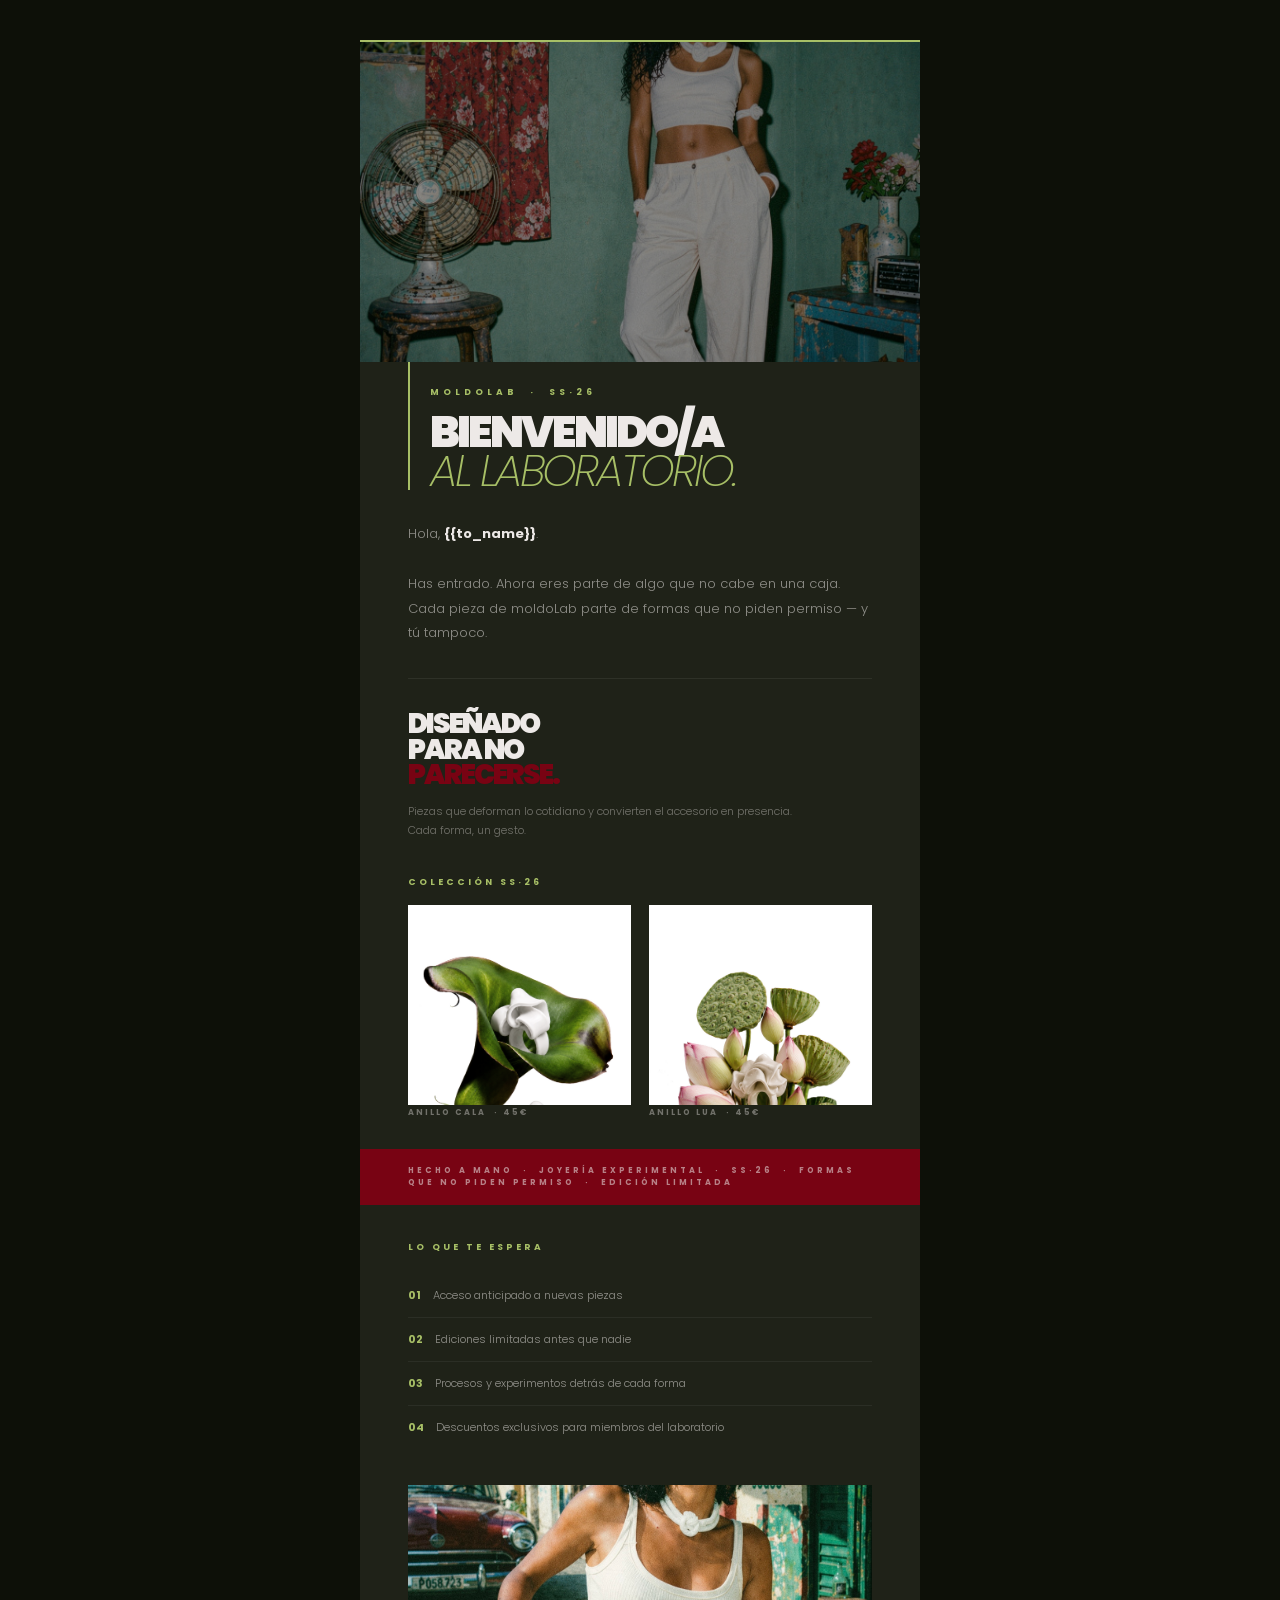
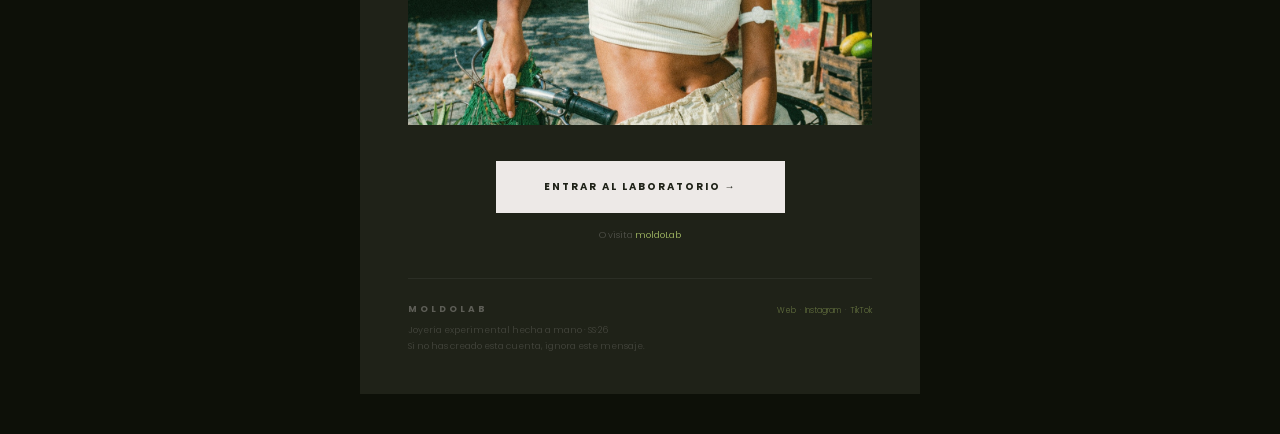
<file: email-template.html>
﻿<!DOCTYPE html>
<html lang="es">
<head>
  <meta charset="UTF-8">
  <meta name="viewport" content="width=device-width,initial-scale=1">
  <link href="https://fonts.googleapis.com/css2?family=Poppins:ital,wght@0,200;0,300;0,400;0,600;0,700;0,800;0,900;1,200;1,300&display=swap" rel="stylesheet">
  <style>
    @import url('https://fonts.googleapis.com/css2?family=Poppins:ital,wght@0,200;0,300;0,400;0,600;0,700;0,800;0,900;1,200;1,300&display=swap');
  </style>
</head>

<!--
  ╔══════════════════════════════════════════════════════╗
  ║  INSTRUCCIONES                                       ║
  ║  Sustituye https://rafaelpalacios21.github.io/WEB-MOLDO por tu URL de GitHub Pages:      ║
  ║  Ejemplo: https://tunombre.github.io/moldolab        ║
  ╚══════════════════════════════════════════════════════╝
-->

<body style="margin:0;padding:0;background:#0d1008;font-family:'Poppins',Helvetica,Arial,sans-serif;">

<!-- WRAPPER -->
<table width="100%" cellpadding="0" cellspacing="0" bgcolor="#0d1008" style="background:#0d1008;padding:0;">
<tr><td align="center" style="padding:40px 16px;">

<!-- CARD -->
<table width="560" cellpadding="0" cellspacing="0" style="max-width:560px;width:100%;background:#1F2218;border-top:2px solid #A7BF66;">


  <!-- ══ HERO ══ -->
  <tr>
    <td style="padding:0;position:relative;line-height:0;">
      <!-- Hero image: una de las fotos de ambiente 1-12 -->
      <img src="https://rafaelpalacios21.github.io/WEB-MOLDO/assets/1.jpg"
           width="560" alt="moldoLab SS·26"
           style="width:100%;max-width:560px;height:320px;object-fit:cover;display:block;filter:brightness(0.55);">
      <!-- Overlay text sobre la imagen -->
    </td>
  </tr>

  <!-- Texto sobre hero (separado para compatibilidad email) -->
  <tr>
    <td style="background:#1F2218;padding:0 48px 0;">
      <table width="100%" cellpadding="0" cellspacing="0">
        <tr>
          <td style="border-left:2px solid #A7BF66;padding:24px 0 0 20px;margin-top:-60px;">
            <p style="font-family:'Poppins',Helvetica,sans-serif;font-size:9px;font-weight:700;letter-spacing:4px;text-transform:uppercase;color:#A7BF66;margin:0 0 14px;">MOLDOLAB &nbsp;·&nbsp; SS·26</p>
            <h1 style="font-family:'Poppins',Helvetica,sans-serif;font-size:44px;font-weight:900;letter-spacing:-3px;line-height:0.88;text-transform:uppercase;color:#EDE9E7;margin:0;">
              BIENVENIDO/A<br>
              <span style="font-weight:200;font-style:italic;color:#A7BF66;">al laboratorio.</span>
            </h1>
          </td>
        </tr>
      </table>
    </td>
  </tr>


  <!-- ══ SALUDO ══ -->
  <tr>
    <td style="padding:32px 48px 0;">
      <p style="font-family:'Poppins',Helvetica,sans-serif;font-size:13px;font-weight:300;line-height:1.9;color:rgba(237,233,231,0.55);margin:0;">
        Hola, <strong style="font-weight:700;color:#EDE9E7;">{{to_name}}</strong>.<br><br>
        Has entrado. Ahora eres parte de algo que no cabe en una caja. Cada pieza de moldoLab parte de formas que no piden permiso — y tú tampoco.
      </p>
    </td>
  </tr>


  <!-- ══ DIVISOR ══ -->
  <tr>
    <td style="padding:32px 48px 0;">
      <div style="height:1px;background:rgba(237,233,231,0.07);"></div>
    </td>
  </tr>


  <!-- ══ CLAIM TIPOGRÁFICO ══ -->
  <tr>
    <td style="padding:32px 48px 0;">
      <h2 style="font-family:'Poppins',Helvetica,sans-serif;font-size:28px;font-weight:900;letter-spacing:-2px;line-height:0.92;text-transform:uppercase;color:#EDE9E7;margin:0;">
        DISEÑADO<br>PARA NO<br><em style="font-style:normal;color:#780313;">PARECERSE.</em>
      </h2>
      <p style="font-family:'Poppins',Helvetica,sans-serif;font-size:11px;font-weight:300;color:rgba(237,233,231,0.4);margin:14px 0 0;line-height:1.7;">
        Piezas que deforman lo cotidiano y convierten el accesorio en presencia.<br>Cada forma, un gesto.
      </p>
    </td>
  </tr>


  <!-- ══ GRID PRODUCTOS (2 imágenes) ══ -->
  <tr>
    <td style="padding:36px 48px 0;">
      <p style="font-family:'Poppins',Helvetica,sans-serif;font-size:9px;font-weight:700;letter-spacing:3px;text-transform:uppercase;color:#A7BF66;margin:0 0 16px;">COLECCIÓN SS·26</p>
      <table width="100%" cellpadding="0" cellspacing="0">
        <tr>
          <td width="49%" style="padding-right:4px;line-height:0;">
            <img src="https://rafaelpalacios21.github.io/WEB-MOLDO/assets/anilloCALA.jpg"
                 width="100%" alt="Anillo CALA"
                 style="width:100%;height:200px;object-fit:cover;display:block;filter:grayscale(15%);">
            <p style="font-family:'Poppins',Helvetica,sans-serif;font-size:8px;font-weight:700;letter-spacing:2px;text-transform:uppercase;color:rgba(237,233,231,0.4);margin:8px 0 0;">ANILLO CALA &nbsp;· 45€</p>
          </td>
          <td width="2%"></td>
          <td width="49%" style="padding-left:4px;line-height:0;">
            <img src="https://rafaelpalacios21.github.io/WEB-MOLDO/assets/AnilloLUA.jpg"
                 width="100%" alt="Anillo LUA"
                 style="width:100%;height:200px;object-fit:cover;display:block;filter:grayscale(15%);">
            <p style="font-family:'Poppins',Helvetica,sans-serif;font-size:8px;font-weight:700;letter-spacing:2px;text-transform:uppercase;color:rgba(237,233,231,0.4);margin:8px 0 0;">ANILLO LUA &nbsp;· 45€</p>
          </td>
        </tr>
      </table>
    </td>
  </tr>


  <!-- ══ TICKER BURDEOS ══ -->
  <tr>
    <td style="padding:36px 0 0;background:#1F2218;">
      <div style="background:#780313;padding:16px 48px;">
        <p style="font-family:'Poppins',Helvetica,sans-serif;font-size:8px;font-weight:700;letter-spacing:3px;text-transform:uppercase;color:rgba(237,233,231,0.55);margin:0;">
          HECHO A MANO &nbsp;·&nbsp; JOYERÍA EXPERIMENTAL &nbsp;·&nbsp; SS·26 &nbsp;·&nbsp; FORMAS QUE NO PIDEN PERMISO &nbsp;·&nbsp; EDICIÓN LIMITADA
        </p>
      </div>
    </td>
  </tr>


  <!-- ══ LO QUE TE ESPERA ══ -->
  <tr>
    <td style="padding:36px 48px 0;">
      <p style="font-family:'Poppins',Helvetica,sans-serif;font-size:9px;font-weight:700;letter-spacing:3px;text-transform:uppercase;color:#A7BF66;margin:0 0 20px;">LO QUE TE ESPERA</p>
      <table width="100%" cellpadding="0" cellspacing="0">
        <tr><td style="padding:13px 0;border-bottom:1px solid rgba(237,233,231,0.06);">
          <p style="font-family:'Poppins',Helvetica,sans-serif;font-size:11px;font-weight:300;color:rgba(237,233,231,0.55);margin:0;">
            <span style="color:#A7BF66;font-weight:700;margin-right:12px;">01</span>Acceso anticipado a nuevas piezas
          </p>
        </td></tr>
        <tr><td style="padding:13px 0;border-bottom:1px solid rgba(237,233,231,0.06);">
          <p style="font-family:'Poppins',Helvetica,sans-serif;font-size:11px;font-weight:300;color:rgba(237,233,231,0.55);margin:0;">
            <span style="color:#A7BF66;font-weight:700;margin-right:12px;">02</span>Ediciones limitadas antes que nadie
          </p>
        </td></tr>
        <tr><td style="padding:13px 0;border-bottom:1px solid rgba(237,233,231,0.06);">
          <p style="font-family:'Poppins',Helvetica,sans-serif;font-size:11px;font-weight:300;color:rgba(237,233,231,0.55);margin:0;">
            <span style="color:#A7BF66;font-weight:700;margin-right:12px;">03</span>Procesos y experimentos detrás de cada forma
          </p>
        </td></tr>
        <tr><td style="padding:13px 0;">
          <p style="font-family:'Poppins',Helvetica,sans-serif;font-size:11px;font-weight:300;color:rgba(237,233,231,0.55);margin:0;">
            <span style="color:#A7BF66;font-weight:700;margin-right:12px;">04</span>Descuentos exclusivos para miembros del laboratorio
          </p>
        </td></tr>
      </table>
    </td>
  </tr>


  <!-- ══ IMAGEN EDITORIAL ══ -->
  <tr>
    <td style="padding:36px 48px 0;line-height:0;">
      <img src="https://rafaelpalacios21.github.io/WEB-MOLDO/assets/2.jpg"
           width="100%" alt="moldoLab editorial"
           style="width:100%;height:240px;object-fit:cover;display:block;">
    </td>
  </tr>


  <!-- ══ CTA ══ -->
  <tr>
    <td style="padding:36px 48px 0;" align="center">
      <a href="https://rafaelpalacios21.github.io/WEB-MOLDO"
         style="display:inline-block;background:#EDE9E7;color:#1F2218;font-family:'Poppins',Helvetica,sans-serif;font-size:10px;font-weight:700;letter-spacing:2px;text-transform:uppercase;padding:18px 48px;text-decoration:none;">
        ENTRAR AL LABORATORIO &rarr;
      </a>
      <p style="font-family:'Poppins',Helvetica,sans-serif;font-size:9px;font-weight:300;color:rgba(237,233,231,0.25);margin:16px 0 0;">
        O visita <a href="https://rafaelpalacios21.github.io/WEB-MOLDO" style="color:#A7BF66;text-decoration:none;">moldoLab</a>
      </p>
    </td>
  </tr>


  <!-- ══ FOOTER ══ -->
  <tr>
    <td style="padding:36px 48px 40px;">
      <div style="height:1px;background:rgba(237,233,231,0.06);margin-bottom:24px;"></div>
      <table width="100%" cellpadding="0" cellspacing="0">
        <tr>
          <td>
            <p style="font-family:'Poppins',Helvetica,sans-serif;font-size:9px;font-weight:700;letter-spacing:3px;text-transform:uppercase;color:rgba(237,233,231,0.3);margin:0 0 6px;">MOLDOLAB</p>
            <p style="font-family:'Poppins',Helvetica,sans-serif;font-size:9px;font-weight:300;color:rgba(237,233,231,0.18);margin:0;line-height:1.8;">
              Joyería experimental hecha a mano · SS·26<br>
              Si no has creado esta cuenta, ignora este mensaje.
            </p>
          </td>
          <td align="right" valign="top">
            <p style="font-family:'Poppins',Helvetica,sans-serif;font-size:8px;font-weight:300;color:rgba(237,233,231,0.18);margin:0;line-height:2;">
              <a href="https://rafaelpalacios21.github.io/WEB-MOLDO" style="color:rgba(167,191,102,0.5);text-decoration:none;">Web</a> &nbsp;·&nbsp;
              <a href="#" style="color:rgba(167,191,102,0.5);text-decoration:none;">Instagram</a> &nbsp;·&nbsp;
              <a href="#" style="color:rgba(167,191,102,0.5);text-decoration:none;">TikTok</a>
            </p>
          </td>
        </tr>
      </table>
    </td>
  </tr>


</table>
<!-- /CARD -->

</td></tr>
</table>
<!-- /WRAPPER -->

</body>
</html>
</file>
